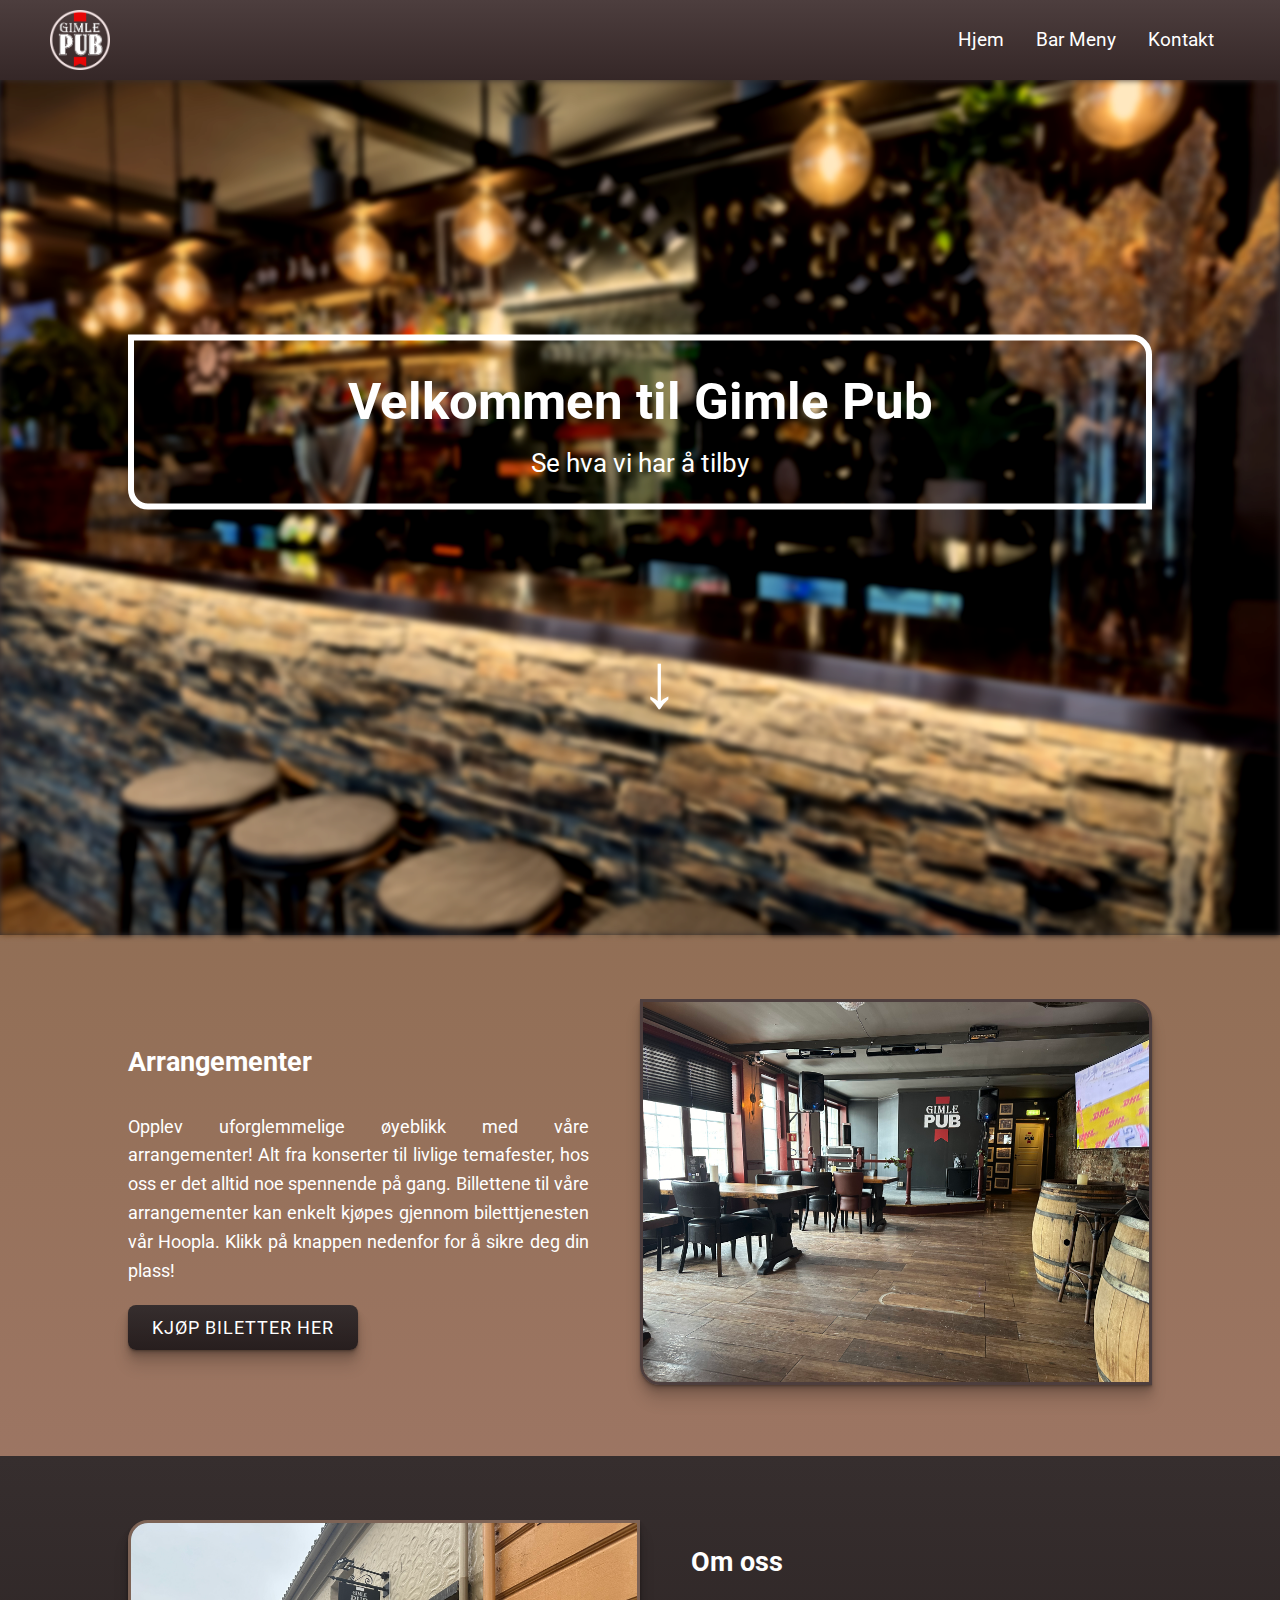
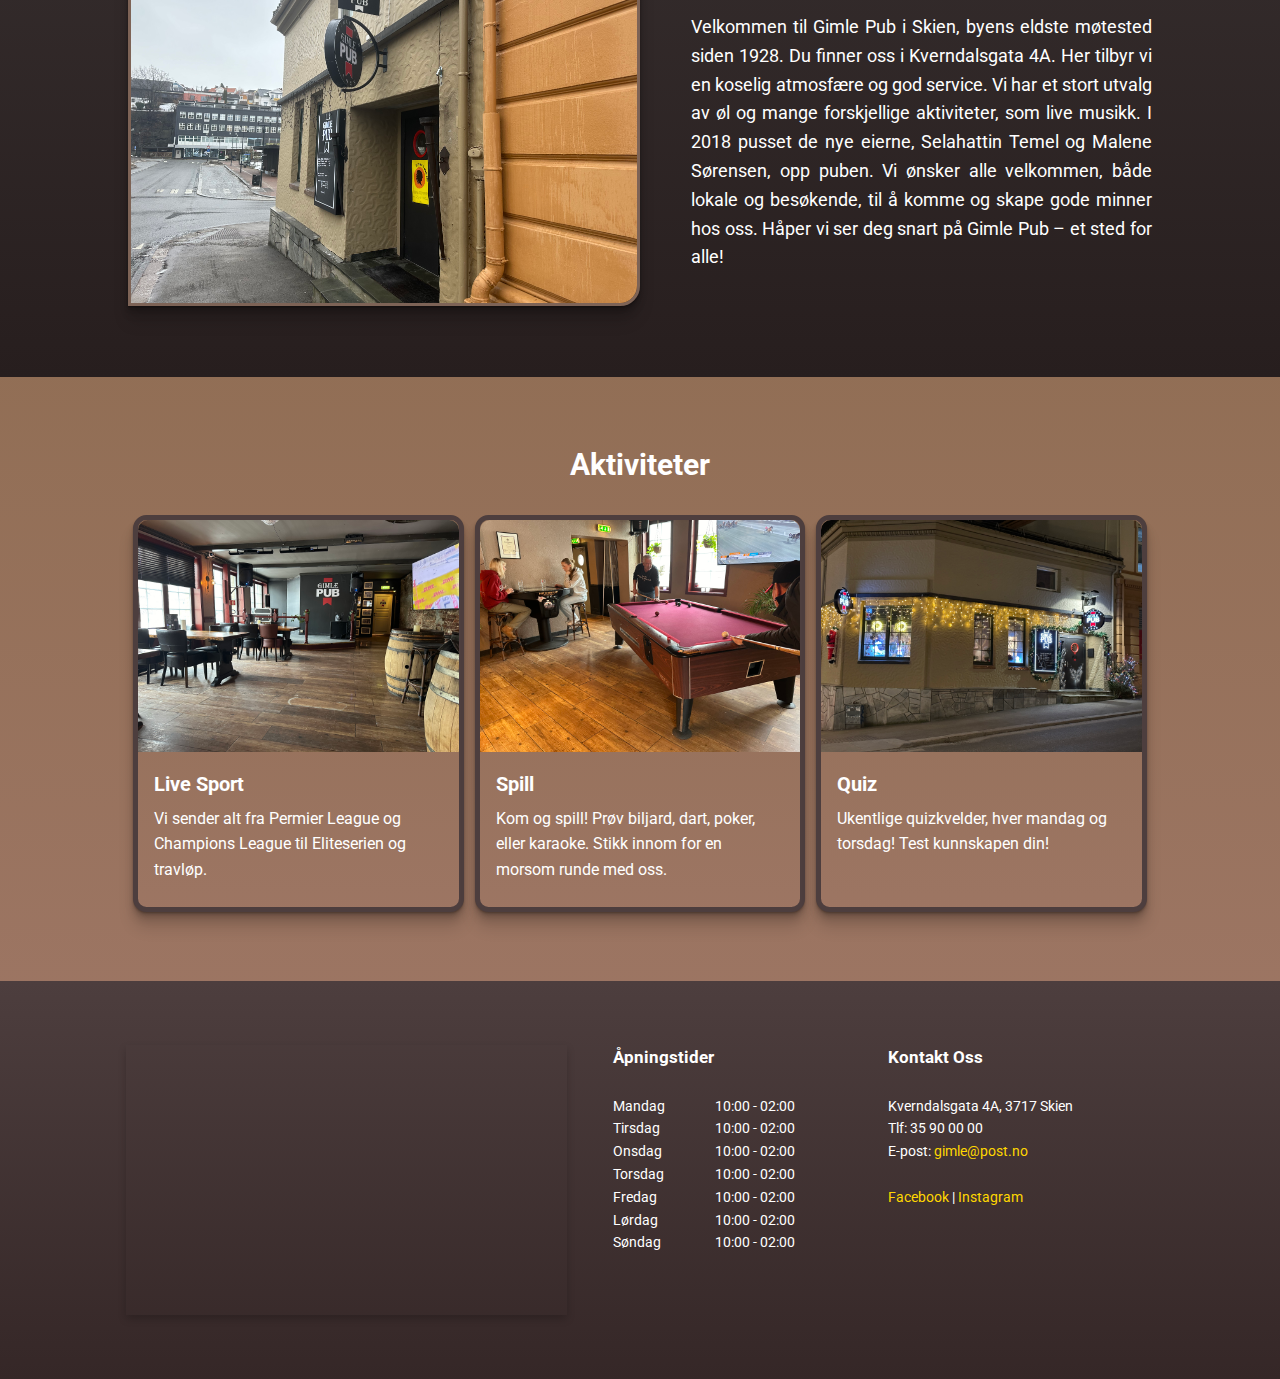
<file: index.html>
<!DOCTYPE html>
<html lang="en">
<head>
    <meta charset="UTF-8">
    <meta name="viewport" content="width=device-width, initial-scale=1.0">
    <title>Gimle Pub</title>
    <link rel="stylesheet" href="styles.css">
    
</head>
<body>
    <nav class="navbar">
        <div class="navbar_container">
            <a href="/gimlepub/index.html" id="navbar_logo"><img src="images/logo.png"></img></a>
            
            <div class="navbar_toggle" id="mobile-menu">
                <span class="bar"></span>
                <span class="bar"></span>
                <span class="bar"></span>
            </div>
            <ul class="navbar_menu">
                <li class="navbar_item">
                    <a href="/gimlepub/index.html" class="navbar_links">Hjem</a>
                </li>
                <li class="navbar_item">
                    <a href="/gimlepub/meny.html" class="navbar_links">Bar Meny</a>
                </li>
                <li class="navbar_item">
                    <a href="/gimlepub/kontakt.html" class="navbar_links">Kontakt</a>
                </li>
            </ul>
        </div>
    </nav>

    <div class="banner">
        <img src="images/Fremside.jpg" alt="Banner Image"> 
        <div class="banner-text">
            <h1>Velkommen til Gimle Pub</h1>
            <div class="p-element">
            <p>Se hva vi har å tilby</p>
            </div>
        </div>

        <div class="arrow">
            <p>↓</p>
        </div>
    </div>

    <div class="arrangementer">
            <div class="arrangementer-text">
                <h2>Arrangementer</h2>
                <br>
                <p>Opplev uforglemmelige øyeblikk med våre arrangementer! Alt fra konserter til livlige temafester, hos oss er det alltid noe spennende på gang. Billettene til våre arrangementer kan enkelt kjøpes gjennom biletttjenesten vår Hoopla. Klikk på knappen nedenfor for å sikre deg din plass!</p>
                <a href="https://gimle-pub-as.hoopla.no/" target="_blank">
                    <button>Kjøp biletter her</button>
                </a>
            </div>
            <div class="arrangementer-image">
                <img src="images/sport2.jpg" alt="Bilde av inngangs dør">
            </div>
    </div>

    <div class="historie">
        <div class="historie-text">
            <h2>Om oss</h2>
            <br>
            <p>Velkommen til Gimle Pub i Skien, byens eldste møtested siden 1928. Du finner oss i Kverndalsgata 4A. Her tilbyr vi en koselig atmosfære og god service. Vi har et stort utvalg av øl og mange forskjellige aktiviteter, som live musikk. I 2018 pusset de nye eierne, Selahattin Temel og Malene Sørensen, opp puben. Vi ønsker alle velkommen, både lokale og besøkende, til å komme og skape gode minner hos oss. Håper vi ser deg snart på Gimle Pub – et sted for alle!</p>
        </div>
        <div class="historie-image">
            <img src="images/IMG_3198.jpg" id="omoss" alt="Bilde av inngangs dør">
        </div>
    </div>
</div>


    <!-- Activities Section -->
    <div class="activity-section">
        <h2 class="section-title">Aktiviteter</h2> 
        <div class="activity">
            <img src="images/sport2.jpg" alt="Live Sport">
            <div class="activity-text">
                <h3>Live Sport</h3>
                <p>Vi sender alt fra Permier League og Champions League til Eliteserien og travløp.</p>
            </div>
        </div>
    
        <div class="activity">
            <img src="images/game.jpg" alt="Spill">
            <div class="activity-text">
                <h3>Spill</h3>
                <p> Kom og spill! Prøv biljard, dart, poker, eller karaoke. Stikk innom for en morsom runde med oss.</p>
            </div>
        </div>
    
        <div class="activity">
            <img src="images/quiz.JPG" alt="QUIZ">
            <div class="activity-text">
                <h3>Quiz</h3>
                <p>Ukentlige quizkvelder, hver mandag og torsdag! Test kunnskapen din!</p>
            </div>
        </div>
    </div>
    


    
  
    <footer>
        <div class="footer-content">
            <iframe class="google-maps" src="https://www.google.com/maps/embed?pb=!1m18!1m12!1m3!1d1021.2027311107449!2d9.606993479984434!3d59.2092371956235!2m3!1f0!2f0!3f0!3m2!1i1024!2i768!4f13.1!3m3!1m2!1s0x4647212d2b024a03%3A0x4ac8bae480e37cfe!2sGimle%20Pub!5e0!3m2!1sno!2sno!4v1710328207227!5m2!1sno!2sno" allowfullscreen="" loading="lazy" referrerpolicy="no-referrer-when-downgrade"></iframe>
            <div class="info-columns">
                <div class="apningstider">
                    <h3>Åpningstider</h3>
                    <br>
                    <p><span class="day">Mandag</span><span class="hours">10:00 - 02:00</span></p>
                    <p><span class="day">Tirsdag</span><span class="hours">10:00 - 02:00</span></p>
                    <p><span class="day">Onsdag</span><span class="hours">10:00 - 02:00</span></p>
                    <p><span class="day">Torsdag</span><span class="hours">10:00 - 02:00</span></p>
                    <p><span class="day">Fredag</span><span class="hours">10:00 - 02:00</span></p>
                    <p><span class="day">Lørdag</span><span class="hours">10:00 - 02:00</span></p>
                    <p><span class="day">Søndag</span><span class="hours">10:00 - 02:00</span></p>
                    <br>
                </div>
                <div class="contact">
                    <h3>Kontakt Oss</h3>
                    <br>
                    <p>Kverndalsgata 4A, 3717 Skien</p>
                    <p>Tlf: 35 90 00 00</p>
                    <p>E-post: <a href="mailto:gimle@post.no">gimle@post.no</a></p>
                    <br>
                    <a href="https://www.facebook.com/Gimlepub" target="_blank">Facebook</a> | <a href="https://www.instagram.com/GimlePubSkien/" target="_blank">Instagram</a>
                </div>
            </div>
        </div>
    </footer>
    
    
    
    
    <script src="app.js"></script>
</body>
</html>
</file>
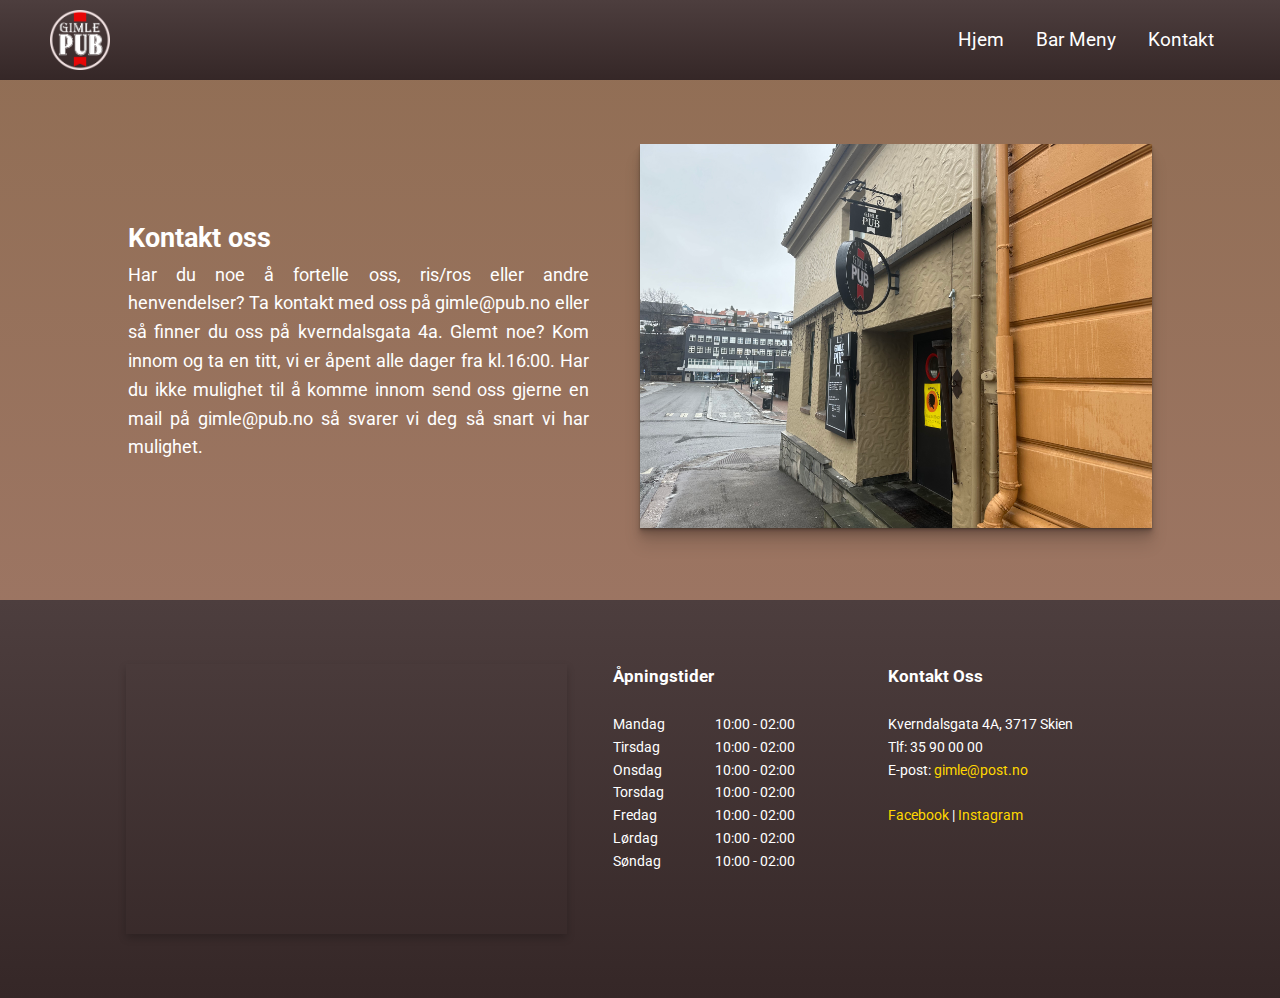
<file: kontakt.html>
<!DOCTYPE html>
<html lang="en">
<head>
    <meta charset="UTF-8">
    <meta name="viewport" content="width=device-width, initial-scale=1.0">
    <title>Gimle Pub</title>
    <link rel="stylesheet" href="styles.css">
    
</head>
<body>
    <nav class="navbar">
        <div class="navbar_container">
            <a href="/gimlepub/index.html" id="navbar_logo"><img src="images/logo.png"></img></a>
            
            <div class="navbar_toggle" id="mobile-menu">
                <span class="bar"></span>
                <span class="bar"></span>
                <span class="bar"></span>
            </div>
            <ul class="navbar_menu">
                <li class="navbar_item">
                    <a href="/gimlepub/index.html" class="navbar_links">Hjem</a>
                </li>
                <li class="navbar_item">
                    <a href="/gimlepub/meny.html" class="navbar_links">Bar Meny</a>
                </li>
                <li class="navbar_item">
                    <a href="/gimlepub/kontakt.html" class="navbar_links">Kontakt</a>
                </li>
            </ul>
        </div>
    </nav>

    <div class="kontakt">
            <div class="kontakt-text">
                <h2>Kontakt oss</h2>
                <p>Har du noe å fortelle oss, ris/ros eller andre henvendelser? Ta kontakt med oss på gimle@pub.no eller så finner du oss på kverndalsgata 4a.  
                Glemt noe? Kom innom og ta en titt, vi er åpent alle dager fra kl.16:00. Har du ikke mulighet til å komme innom send oss gjerne en mail på gimle@pub.no så svarer vi deg så snart vi har mulighet.
                </p>
            </div>
            <div class="kontakt-image">
                <img src="images/IMG_3198.jpg" id="kontakt-image" alt="Bilde av inngangs dør">
            </div>
    </div>
    
    
    <!-- 
    <div class="contact-form-container">
        <form action="path-to-your-form-handler" method="POST">
            <h2>Kontakt Oss</h2>
            <div class="form-group">
                <label for="name">Navn:</label>
                <input type="text" id="name" name="name" required>
            </div>
            <div class="form-group">
                <label for="email">E-post:</label>
                <input type="email" id="email" name="email" required>
            </div>
            <div class="form-group">
                <label for="message">Melding:</label>
                <textarea id="message" name="message" rows="4" required></textarea>
            </div>
            <button type="submit">Send Melding</button>
        </form>
    </div>
    -->

    <footer>
        <div class="footer-content">
            <iframe class="google-maps" src="https://www.google.com/maps/embed?pb=!1m18!1m12!1m3!1d1021.2027311107449!2d9.606993479984434!3d59.2092371956235!2m3!1f0!2f0!3f0!3m2!1i1024!2i768!4f13.1!3m3!1m2!1s0x4647212d2b024a03%3A0x4ac8bae480e37cfe!2sGimle%20Pub!5e0!3m2!1sno!2sno!4v1710328207227!5m2!1sno!2sno" allowfullscreen="" loading="lazy" referrerpolicy="no-referrer-when-downgrade"></iframe>
            <div class="info-columns">
                <div class="apningstider">
                    <h3>Åpningstider</h3>
                    <br>
                    <p><span class="day">Mandag</span><span class="hours">10:00 - 02:00</span></p>
                    <p><span class="day">Tirsdag</span><span class="hours">10:00 - 02:00</span></p>
                    <p><span class="day">Onsdag</span><span class="hours">10:00 - 02:00</span></p>
                    <p><span class="day">Torsdag</span><span class="hours">10:00 - 02:00</span></p>
                    <p><span class="day">Fredag</span><span class="hours">10:00 - 02:00</span></p>
                    <p><span class="day">Lørdag</span><span class="hours">10:00 - 02:00</span></p>
                    <p><span class="day">Søndag</span><span class="hours">10:00 - 02:00</span></p>
                    <br>
                </div>
                <div class="contact">
                    <h3>Kontakt Oss</h3>
                    <br>
                    <p>Kverndalsgata 4A, 3717 Skien</p>
                    <p>Tlf: 35 90 00 00</p>
                    <p>E-post: <a href="mailto:gimle@post.no">gimle@post.no</a></p>
                    <br>
                    <a href="https://www.facebook.com/Gimlepub" target="_blank">Facebook</a> | <a href="https://www.instagram.com/GimlePubSkien/" target="_blank">Instagram</a>
                </div>
            </div>
        </div>
    </footer>
    <script src="app.js"></script>
</body>
</html>
</file>
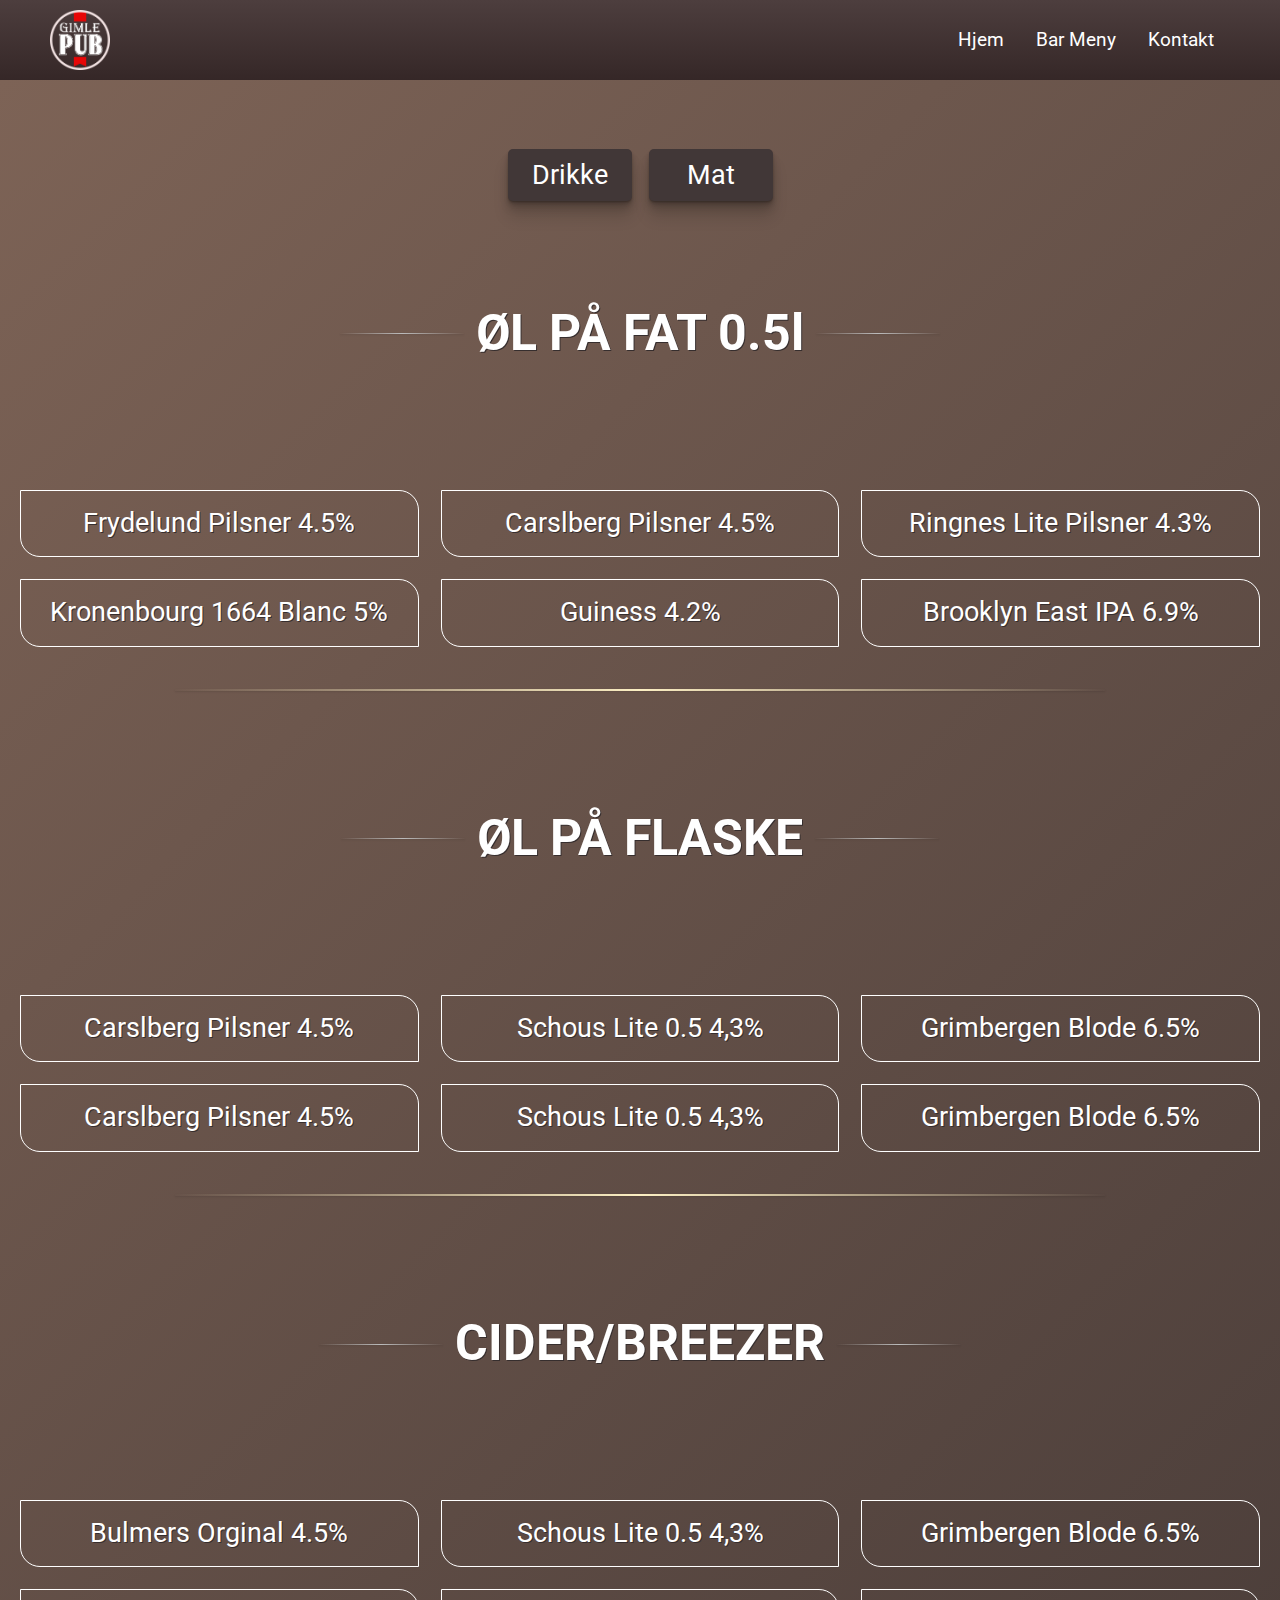
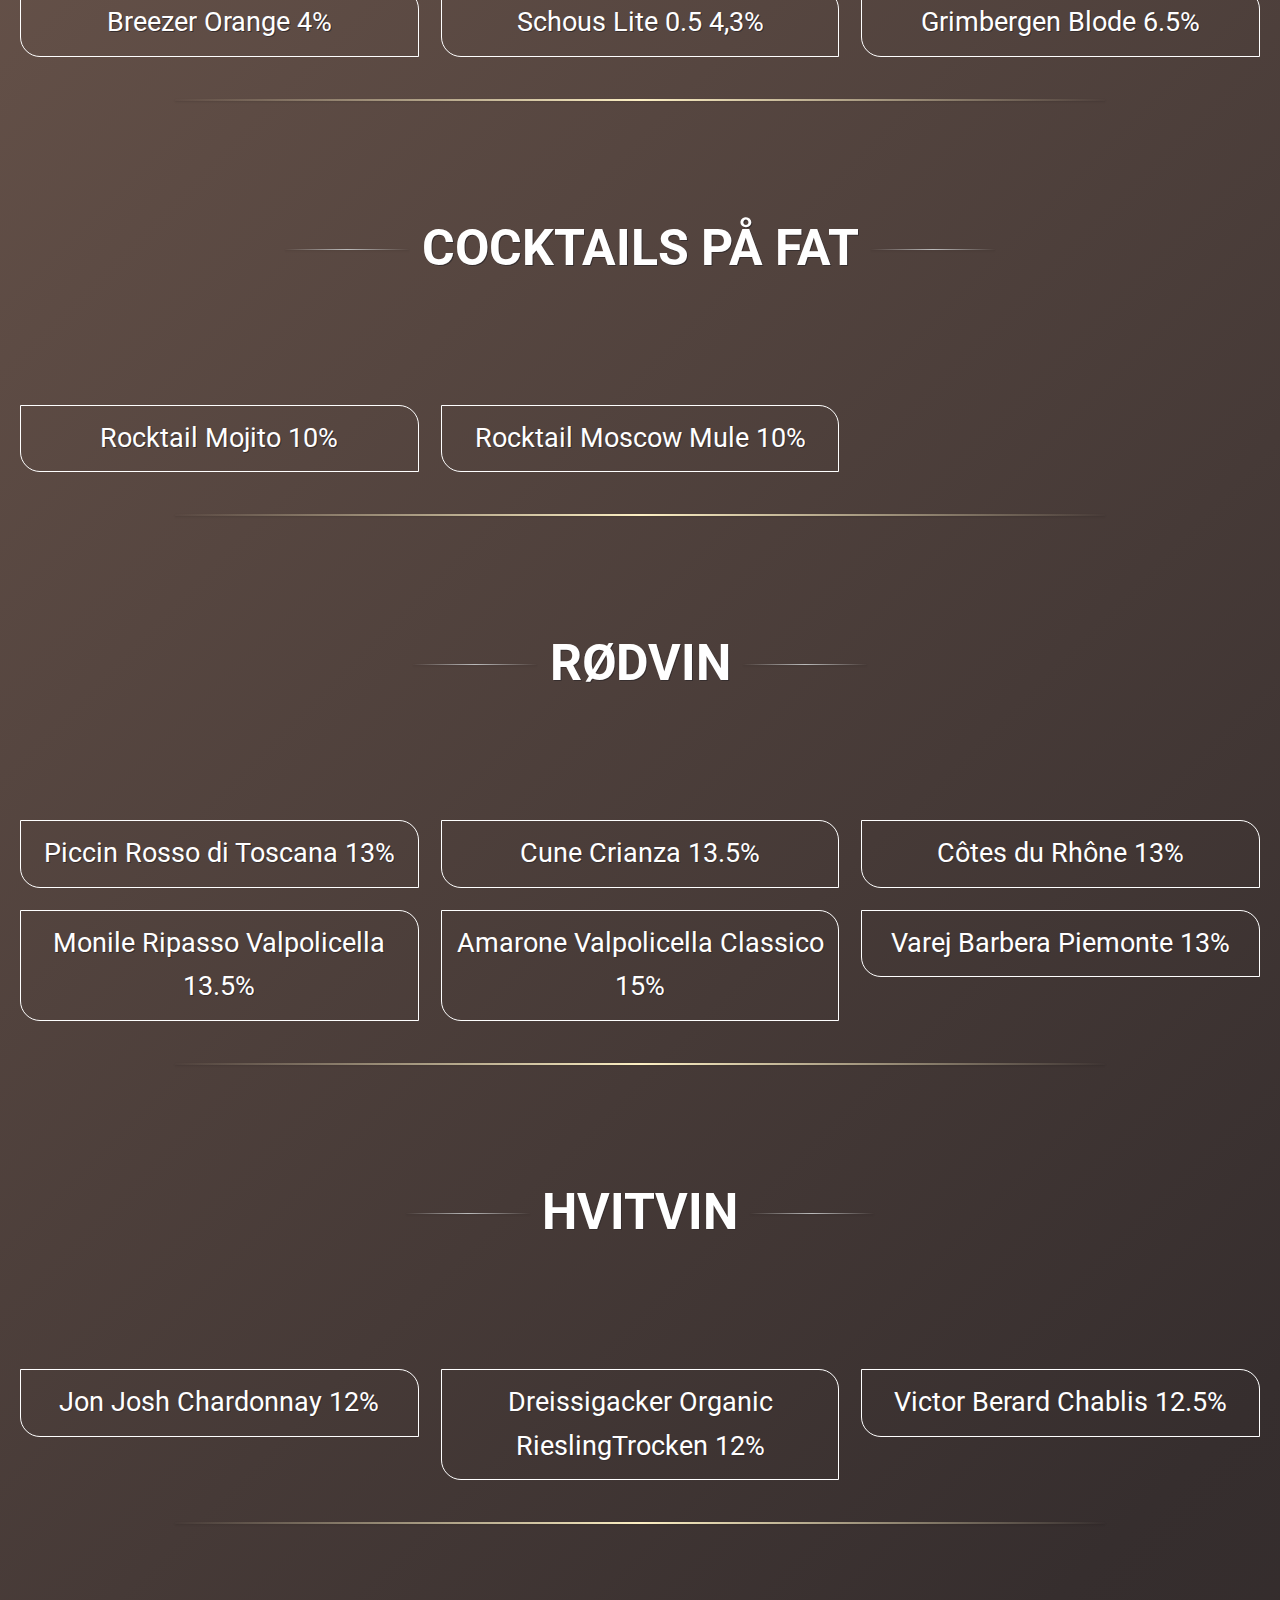
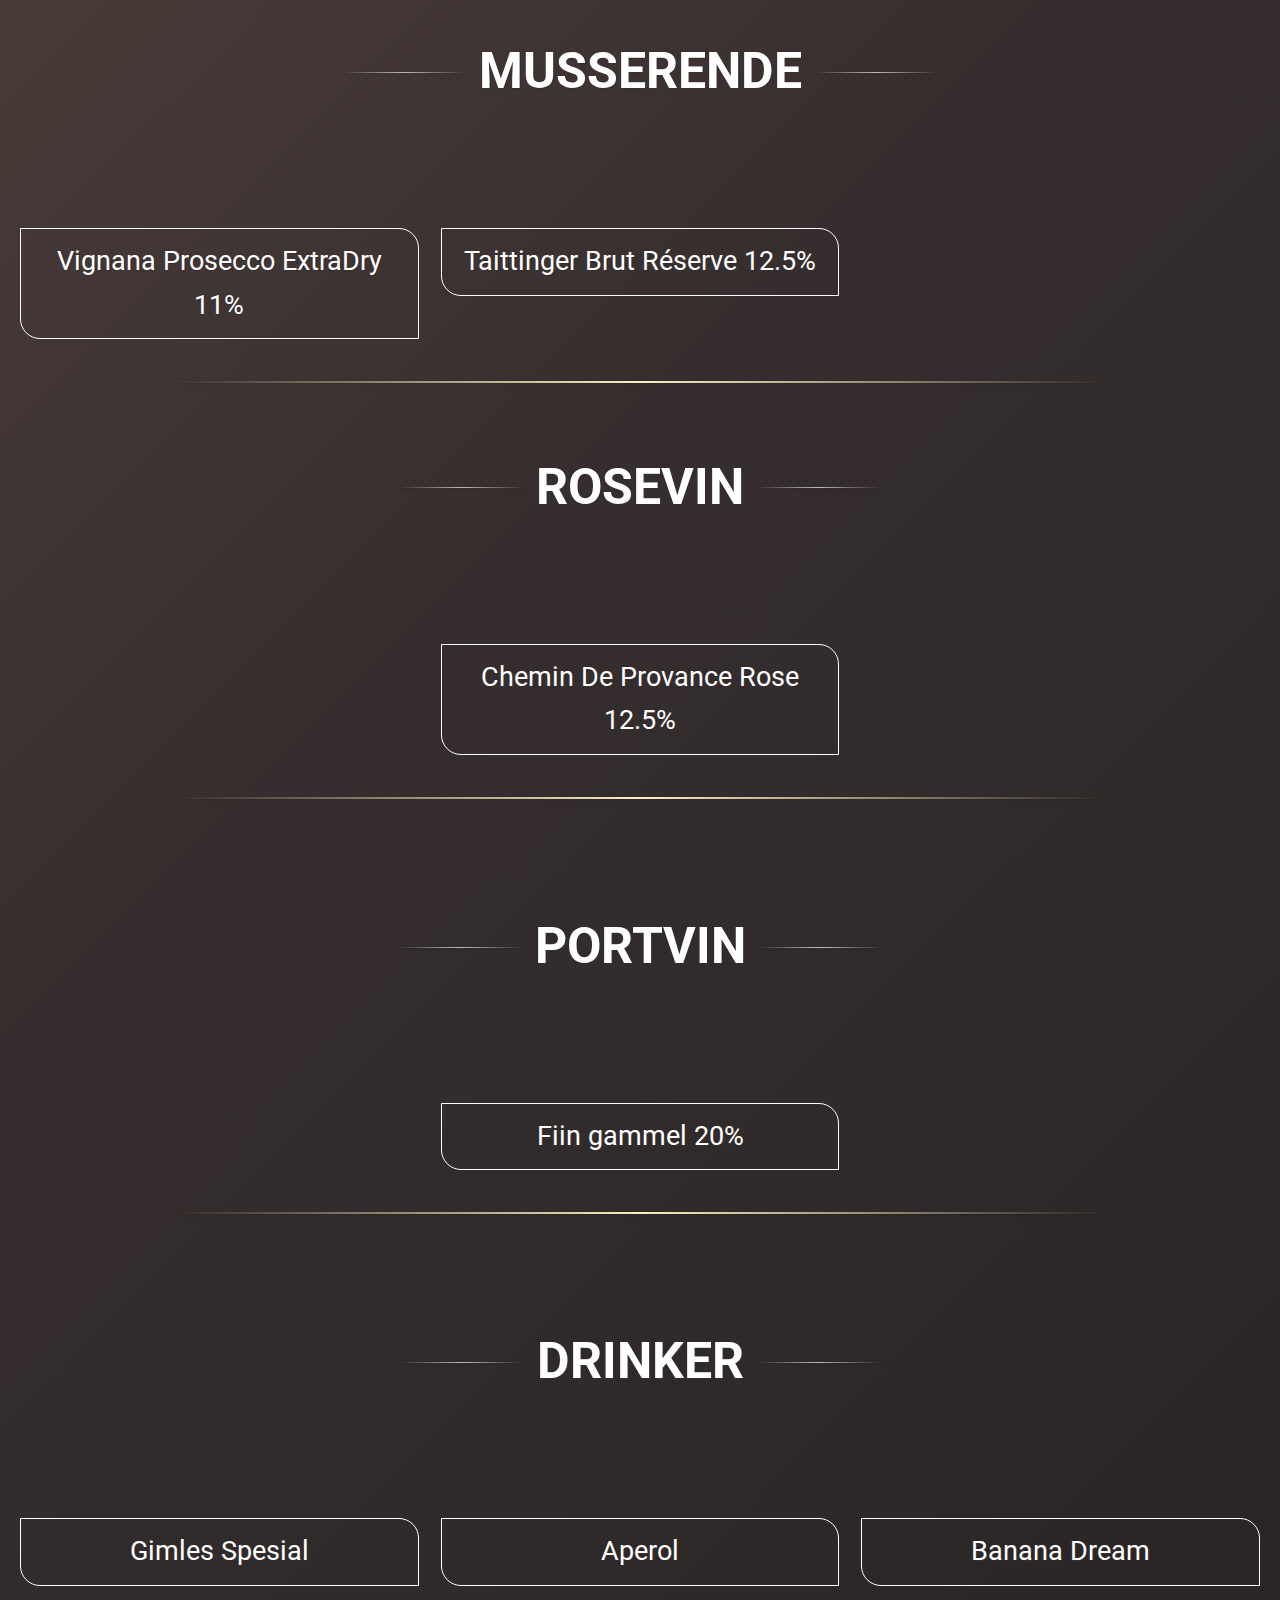
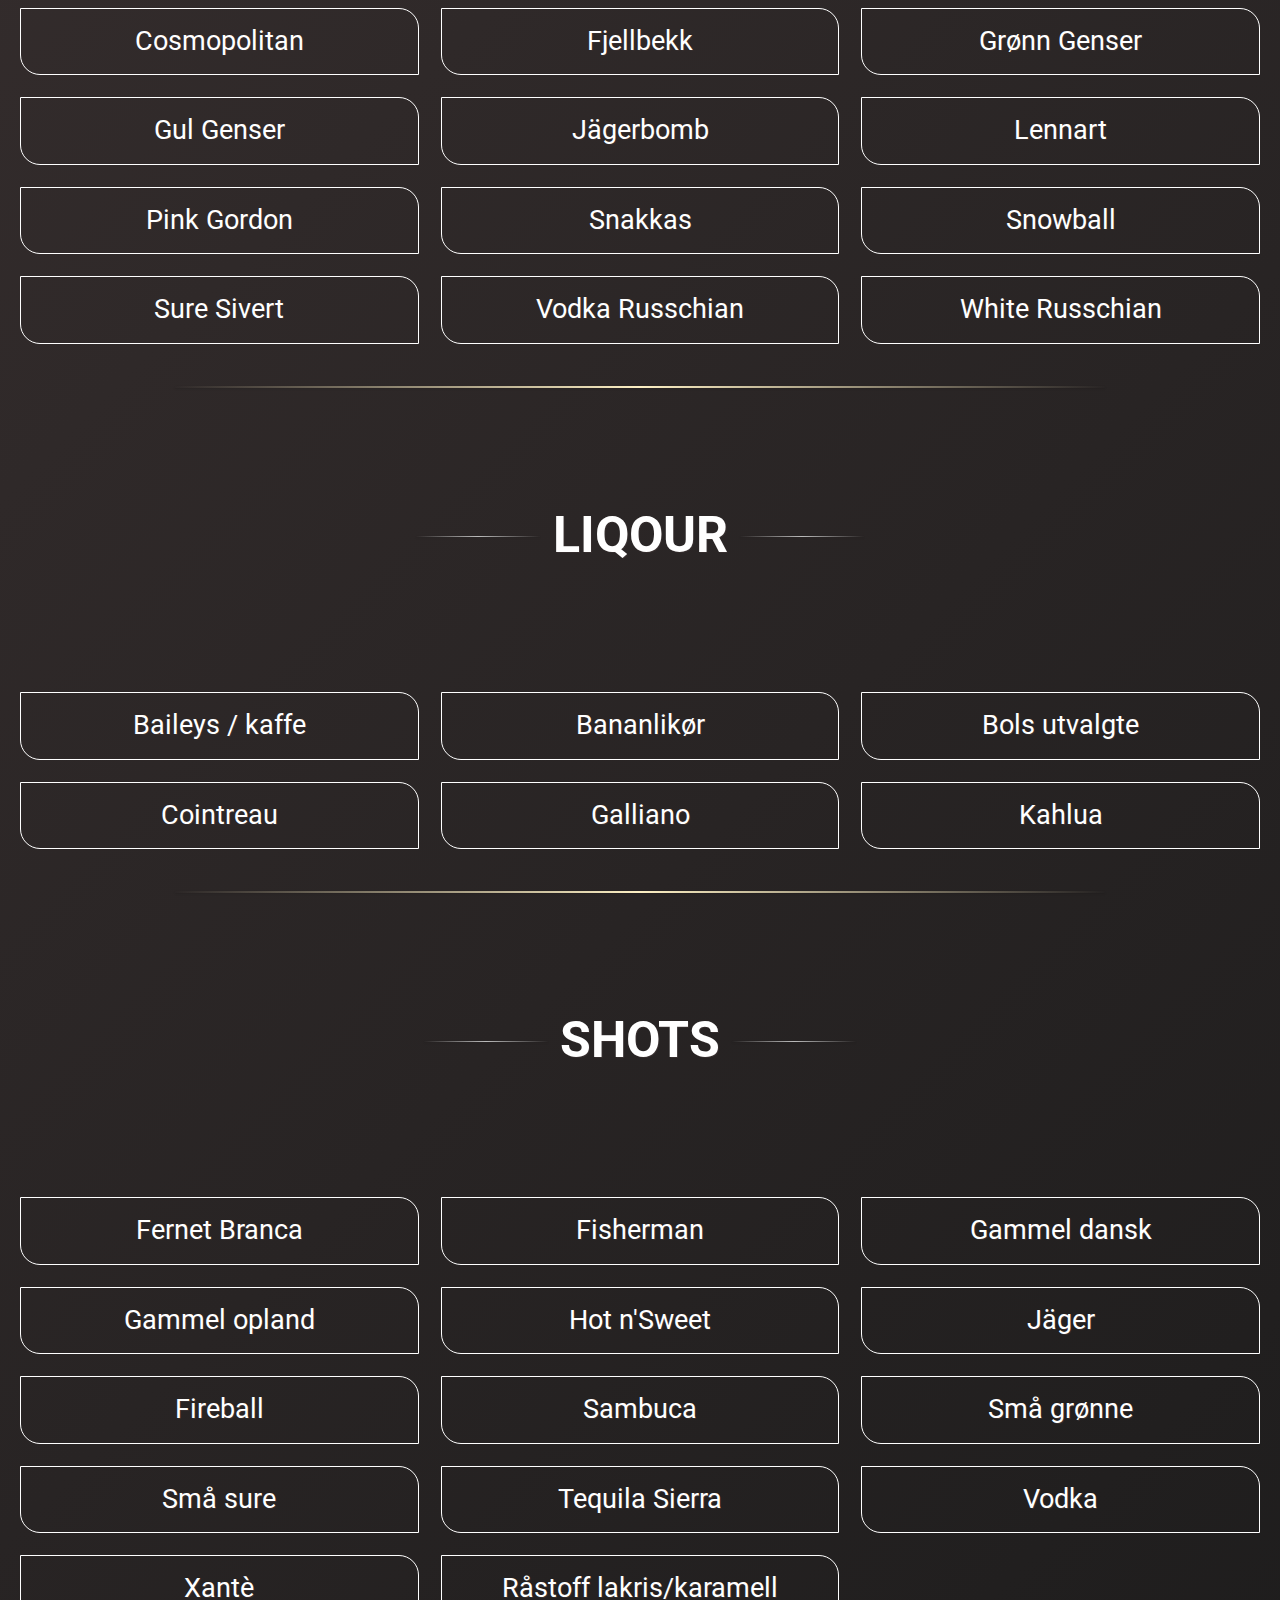
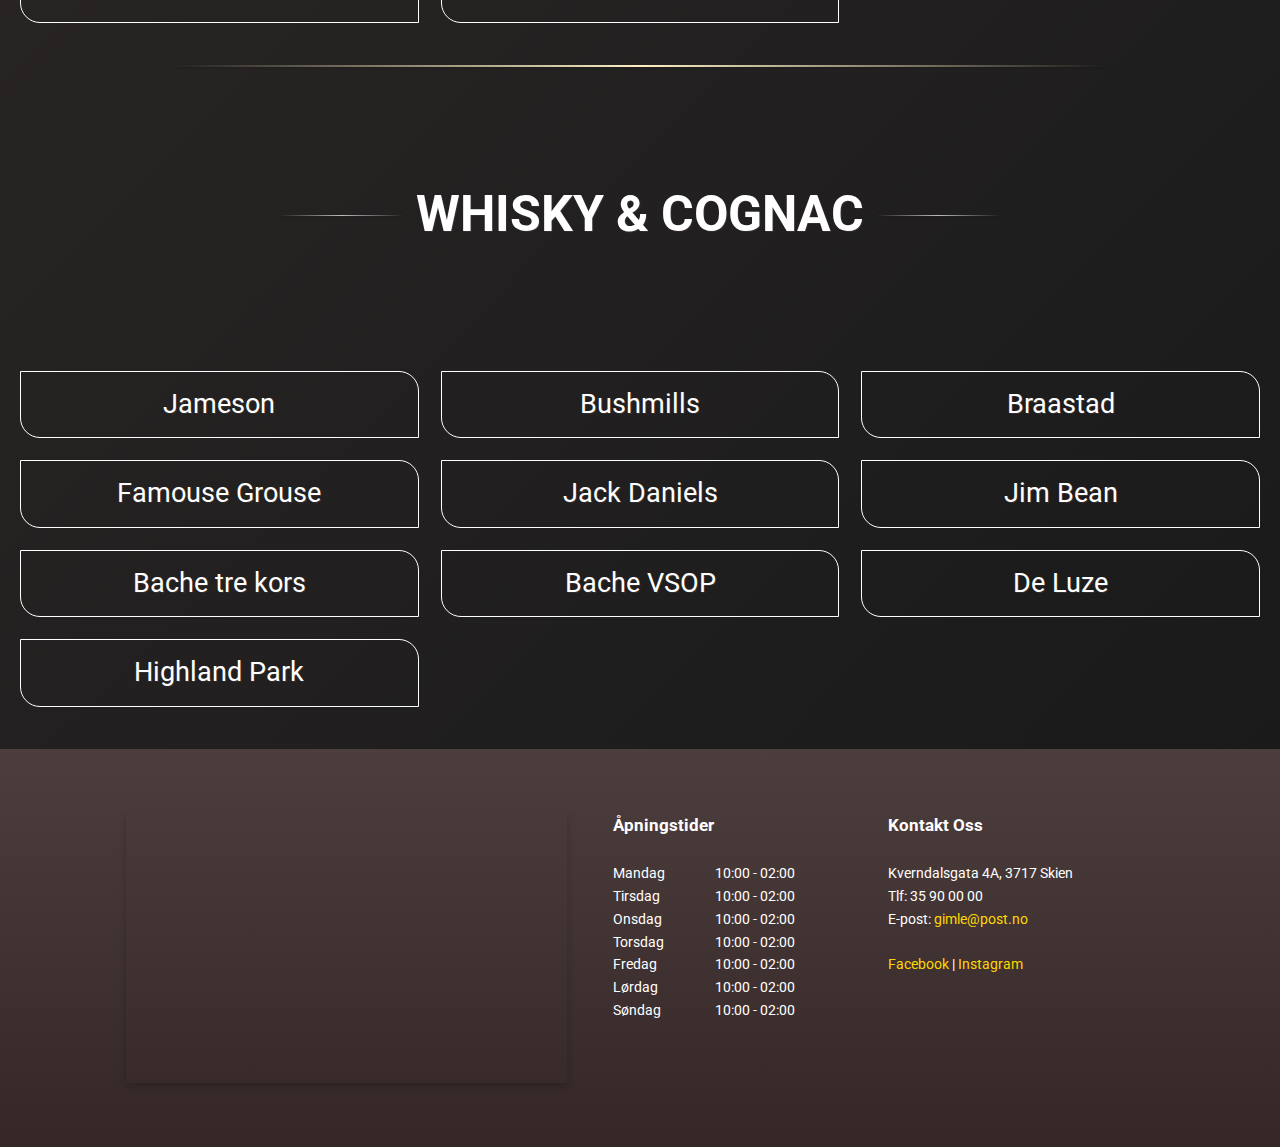
<file: meny.html>
<!DOCTYPE html>
<html lang="en">
<head>
    <meta charset="UTF-8">
    <meta name="viewport" content="width=device-width, initial-scale=1.0">
    <title>Gimle Pub</title>
    <link rel="stylesheet" href="styles.css">
    
</head>
<body class="meny">
    <nav class="navbar">
        <div class="navbar_container">
            <a href="/gimlepub/index.html" id="navbar_logo"><img src="images/logo.png"></img></a>
            
            <div class="navbar_toggle" id="mobile-menu">
                <span class="bar"></span>
                <span class="bar"></span>
                <span class="bar"></span>
            </div>
            <ul class="navbar_menu">
                <li class="navbar_item">
                    <a href="/gimlepub/index.html" class="navbar_links">Hjem</a>
                </li>
                <li class="navbar_item">
                    <a href="/gimlepub/meny.html" class="navbar_links">Bar Meny</a>
                </li>
                <li class="navbar_item">
                    <a href="/gimlepub/kontakt.html" class="navbar_links">Kontakt</a>
                </li>
            </ul>
        </div>
    </nav>
    
    
    <div class="drikkeSeksjon" id="drikkeMeny">
        
        <div class="meny_button">
            <br>
            <button onclick="showSection('drikke')" class="button button1">Drikke</button> 
            <button onclick="showSection('mat')" class="button button2">Mat</button>
            <br>
        </div>
        
        <br>
        <br>
    <h1 class="seksjon-tittel">ØL PÅ FAT 0.5l</h1>
        <br>
        <br>
    <div class="meny-elementer">
      <!-- Menu items -->
        <div class="meny-element">Frydelund Pilsner 4.5%</div>
        <div class="meny-element">Carslberg Pilsner 4.5%</div>
        <div class="meny-element">Ringnes Lite Pilsner 4.3%</div>
        <div class="meny-element">Kronenbourg 1664 Blanc 5%</div>
        <div class="meny-element">Guiness 4.2%</div>
        <div class="meny-element">Brooklyn East IPA 6.9%</div>
    </div>
        <hr>
        <br>
        <br>
        <h1 class="seksjon-tittel">ØL PÅ FLASKE</h1>
        <br>
        <br>
    <div class="meny-elementer">
        <!-- Menu items -->
        <div class="meny-element">Carslberg Pilsner 4.5%</div>
        <div class="meny-element">Schous Lite 0.5 4,3%</div>
        <div class="meny-element">Grimbergen Blode 6.5%</div>
        <div class="meny-element">Carslberg Pilsner 4.5%</div>
        <div class="meny-element">Schous Lite 0.5 4,3%</div>
        <div class="meny-element">Grimbergen Blode 6.5%</div>
    </div>
        <hr>
        <br>
        <br>
        <h1 class="seksjon-tittel">CIDER/BREEZER</h1>
        <br>
        <br>
        <div class="meny-elementer">
            <!-- Menu items -->
            <div class="meny-element">Bulmers Orginal 4.5%</div>
            <div class="meny-element">Schous Lite 0.5 4,3%</div>
            <div class="meny-element">Grimbergen Blode 6.5%</div>
            <div class="meny-element">Breezer Orange 4%</div>
            <div class="meny-element">Schous Lite 0.5 4,3%</div>
            <div class="meny-element">Grimbergen Blode 6.5%</div>
        </div>
        <hr>
        <br>
        <br>
        <h1 class="seksjon-tittel">COCKTAILS PÅ FAT</h1>
        <br>
        <br>
        <div class="meny-elementer">
            <!-- Menu items -->
            <div class="meny-element">Rocktail Mojito 10%</div>
            <div class="meny-element">Rocktail Moscow Mule 10%</div>
            <div class="emptyMeny-element"></div>    
        </div>
        <hr>
        <br>
        <br>
        <h1 class="seksjon-tittel">RØDVIN</h1>
        <br>
        <br>
        <div class="meny-elementer">
            <!-- Menu items -->
            <div class="meny-element">Piccin Rosso di Toscana 13%</div>
            <div class="meny-element">Cune Crianza 13.5%</div>
            <div class="meny-element">Côtes du Rhône 13%</div>
            <div class="meny-element">Monile Ripasso Valpolicella 13.5%</div>
            <div class="meny-element">Amarone Valpolicella Classico 15%</div>
            <div class="meny-element">Varej Barbera Piemonte 13%</div>
        </div>
        <hr>
        <br>
        <br>
        <h1 class="seksjon-tittel">HVITVIN</h1>
        <br>
        <br>
        <div class="meny-elementer">
            <!-- Menu items -->
            <div class="meny-element">Jon Josh Chardonnay 12%</div>
            <div class="meny-element">Dreissigacker Organic RieslingTrocken 12%</div>
            <div class="meny-element">Victor Berard Chablis 12.5%</div>
        </div>
        <hr>
        <br>
        <br>
        <h1 class="seksjon-tittel">MUSSERENDE</h1>
        <br>
        <br>
        <div class="meny-elementer">
            <!-- Menu items -->
            <div class="meny-element">Vignana Prosecco ExtraDry 11%</div>
            <div class="meny-element">Taittinger Brut Réserve 12.5%</div>
            <div class="emptyMeny-element"></div>
        </div>
        <hr>
        <br>
        <h1 class="seksjon-tittel">ROSEVIN</h1>
        <br>
        <br>
        <div class="meny-elementer">
            <!-- Menu items -->
            <div class="emptyMeny-element"></div>
            <div class="meny-element">Chemin De Provance Rose 12.5%</div>
            <div class="emptyMeny-element"></div>
        </div>
        <hr>
        <br>
        <br>
        <h1 class="seksjon-tittel">PORTVIN</h1>
        <br>
        <br>
        <div class="meny-elementer">
            <!-- Menu items -->
            <div class="emptyMeny-element"></div>
            <div class="meny-element">Fiin gammel 20%</div>
            <div class="emptyMeny-element"></div>
        </div>
        <hr>
        <br>
        <br>
        <h1 class="seksjon-tittel">DRINKER</h1>
        <br>
        <br>
        <div class="meny-elementer">
            <!-- Menu items -->
            <div class="meny-element">Gimles Spesial</div>
            <div class="meny-element">Aperol</div>
            <div class="meny-element">Banana Dream</div>
            <div class="meny-element">Cosmopolitan</div>
            <div class="meny-element">Fjellbekk</div>
            <div class="meny-element">Grønn Genser</div>
            <div class="meny-element">Gul Genser</div>
            <div class="meny-element">Jägerbomb</div>
            <div class="meny-element">Lennart</div>
            <div class="meny-element">Pink Gordon</div>
            <div class="meny-element">Snakkas</div>
            <div class="meny-element">Snowball</div>
            <div class="meny-element">Sure Sivert</div>
            <div class="meny-element">Vodka Russchian</div>
            <div class="meny-element">White Russchian</div>
        </div>
        <hr>
        <br>
        <br>
        <h1 class="seksjon-tittel">LIQOUR</h1>
        <br>
        <br>
        <div class="meny-elementer">
            <!-- Menu items -->
            <div class="meny-element">Baileys / kaffe</div>
            <div class="meny-element">Bananlikør</div>
            <div class="meny-element">Bols utvalgte</div>
            <div class="meny-element">Cointreau</div>
            <div class="meny-element">Galliano</div>
            <div class="meny-element">Kahlua</div>
        </div>
        <hr>
        <br>
        <br>
        <h1 class="seksjon-tittel">SHOTS</h1>
        <br>
        <br>
        <div class="meny-elementer">
            <!-- Menu items -->
            <div class="meny-element">Fernet Branca</div>
            <div class="meny-element">Fisherman</div>
            <div class="meny-element">Gammel dansk</div>
            <div class="meny-element">Gammel opland</div>
            <div class="meny-element">Hot n'Sweet</div>
            <div class="meny-element">Jäger</div>
            <div class="meny-element">Fireball</div>
            <div class="meny-element">Sambuca</div>
            <div class="meny-element">Små grønne</div>
            <div class="meny-element">Små sure</div>
            <div class="meny-element">Tequila Sierra</div>
            <div class="meny-element">Vodka</div>
            <div class="meny-element">Xantè</div>
            <div class="meny-element">Råstoff lakris/karamell</div>
            <div class="emptyMeny-element"></div>
        </div>
        <hr>
        <br>
        <br>
        <h1 class="seksjon-tittel">WHISKY & COGNAC</h1>
        <br>
        <br>
        <div class="meny-elementer">
            <!-- Menu items -->
            <div class="meny-element">Jameson</div>
            <div class="meny-element">Bushmills</div>
            <div class="meny-element">Braastad</div>
            <div class="meny-element">Famouse Grouse</div>
            <div class="meny-element">Jack Daniels</div>
            <div class="meny-element">Jim Bean</div>
            <div class="meny-element">Bache tre kors</div>
            <div class="meny-element">Bache VSOP</div>
            <div class="meny-element">De Luze</div>
            <div class="meny-element">Highland Park</div>
            <div class="emptyMeny-element"></div>
            <div class="emptyMeny-element"></div>
        </div>
        
        
        
        
    </div>

    <div class="drikkeSeksjon" id="matMeny">
        <div class="meny_button">
            <br>
            <button onclick="showSection('drikke')" class="button button1">Drikke</button> 
            <button onclick="showSection('mat')" class="button button2">Mat</button>
            <br>
        </div>
        <br>
        <br>
    <h1 class="seksjon-tittel">MAT</h1>
        <br>
        <br>
    <div class="meny-elementer">
      <!-- Menu items -->
        <div class="meny-element">Chips</div>
        <div class="meny-element">Chilli cheese</div>
        <div class="meny-element">Mozerella sticks</div>
        <div class="meny-element">Chips med kyllingklubber</div>
        <div class="emptyMeny-element"></div>
        <div class="emptyMeny-element"></div>
    </div>
    <br>
    <hr>
        <br>
        <br>
        <h1 class="seksjon-tittel">SNACKS</h1>
        <br>
        <br>
        <div class="meny-elementer">
            <!-- Menu items -->
            <div class="meny-element">Potetgull</div>
            <div class="meny-element">Chillinøtter</div>
            <div class="meny-element">Peanøtter</div>
        </div>
        <br>
    </div>
    <button onclick="topFunction()" id="topBtn">Back to top</button>
    <footer>
        <div class="footer-content">
            <iframe class="google-maps" src="https://www.google.com/maps/embed?pb=!1m18!1m12!1m3!1d1021.2027311107449!2d9.606993479984434!3d59.2092371956235!2m3!1f0!2f0!3f0!3m2!1i1024!2i768!4f13.1!3m3!1m2!1s0x4647212d2b024a03%3A0x4ac8bae480e37cfe!2sGimle%20Pub!5e0!3m2!1sno!2sno!4v1710328207227!5m2!1sno!2sno" allowfullscreen="" loading="lazy" referrerpolicy="no-referrer-when-downgrade"></iframe>
            <div class="info-columns">
                <div class="apningstider">
                    <h3>Åpningstider</h3>
                    <br>
                    <p><span class="day">Mandag</span><span class="hours">10:00 - 02:00</span></p>
                    <p><span class="day">Tirsdag</span><span class="hours">10:00 - 02:00</span></p>
                    <p><span class="day">Onsdag</span><span class="hours">10:00 - 02:00</span></p>
                    <p><span class="day">Torsdag</span><span class="hours">10:00 - 02:00</span></p>
                    <p><span class="day">Fredag</span><span class="hours">10:00 - 02:00</span></p>
                    <p><span class="day">Lørdag</span><span class="hours">10:00 - 02:00</span></p>
                    <p><span class="day">Søndag</span><span class="hours">10:00 - 02:00</span></p>
                    <br>
                </div>
                <div class="contact">
                    <h3>Kontakt Oss</h3>
                    <br>
                    <p>Kverndalsgata 4A, 3717 Skien</p>
                    <p>Tlf: 35 90 00 00</p>
                    <p>E-post: <a href="mailto:gimle@post.no">gimle@post.no</a></p>
                    <br>
                    <a href="https://www.facebook.com/Gimlepub" target="_blank">Facebook</a> | <a href="https://www.instagram.com/GimlePubSkien/" target="_blank">Instagram</a>
                </div>
            </div>
        </div>
    </footer>
    <script src="app.js"></script>
    <script src="script.js"></script>
</body>
</html>
</file>
<file: styles.css>
@import url("https://fonts.googleapis.com/css2?family=Jacques+Francois&display=swap");
@import url("https://fonts.googleapis.com/css2?family=Roboto:ital,wght@0,100;0,300;0,400;0,500;0,700;0,900;1,100;1,300;1,400;1,500;1,700;1,900&display=swap");
@import url("https://fonts.googleapis.com/css2?family=Ramaraja&display=swap");

html {
  scroll-behavior: smooth;
}

body.meny {
  text-align: center;
  font-size: 1.7rem;
  color: whitesmoke;
}

body {
  background-color: #362e2e;
  line-height: 1.6;
}

* {
  box-sizing: border-box;
  margin: 0;
  padding: 0;
  font-family: "Roboto", sans-serif;
  height: fit-content;
}

/*Navbar*/

.navbar {
  background: linear-gradient(to bottom, #4d3e3e, #352727);
  height: 80px;
  display: flex;
  justify-content: center;
  align-items: center;
  font-size: 1.2rem;
  position: sticky;
  top: 0%;
  z-index: 999;
}

.navbar_container {
  display: flex;
  justify-content: space-between;
  height: 80px;
  z-index: 1;
  width: 100%;
  max-width: 1300px;
  margin: 0 auto;
  padding: 0 50px;
}

.navbar_container img {
  height: 60px; /* Sett en fast høyde for bildet */
  width: auto; /* La bredden tilpasse seg automatisk */
  position: relative;
  top: 10px;
}

.navbar_menu {
  display: flex;
  align-items: center;
  list-style: none;
  text-align: center;
}

.navbar_item {
  height: 80px;
}

.navbar_links {
  color: white;
  display: flex;
  align-items: center;
  justify-content: center;
  text-decoration: none;
  padding: 0 1rem;
  height: 100%;
}

.navbar_links:hover {
  color: red;
  transition: all 0.3s ease;
}

/* Responsiveness */

@media screen and (max-width: 960px) {
  .navbar_container {
    display: flex;
    justify-content: space-between;
    height: 80px;
    z-index: 1;
    width: 100%;
    max-width: 1300px;
    padding: 0;
    display: flex;
  }
  .navbar_menu {
    display: grid;
    grid-template-columns: auto;
    margin: 0;
    width: 100%;
    position: absolute;
    top: -1000px;
    opacity: 0;
    transition: all 0.5s ease;
    height: 50vh;
    z-index: -1;
  }
  .navbar_menu.active {
    background: linear-gradient(to bottom, #4d3e3e, #352727);
    top: 100%;
    opacity: 1;
    transition: all 0.5s ease;
    z-index: 99;
    height: 50vh;
    font-size: 1.6rem;
  }
  #navbar_logo {
    padding-left: 25px;
  }
  .navbar_toggle .bar {
    width: 25px;
    height: 3px;
    margin: 5px auto;
    transition: all 0.3s ease-in-out;
    background: white;
  }
  .navbar_item {
    width: 100%;
  }
  .navbar_links {
    text-align: center;
    padding: 2rem;
    width: 100%;
    display: table;
  }
  #mobile-menu {
    position: absolute;
    top: 20%;
    right: 5%;
    transform: translate(5%, 20%);
  }
  .navbar_toggle .bar {
    display: block;
    cursor: pointer;
  }
  #mobile-menu.is-active .bar:nth-child(2) {
    opacity: 0;
  }
  #mobile-menu.is-active .bar:nth-child(1) {
    transform: translateY(8px) rotate(45deg);
  }
  #mobile-menu.is-active .bar:nth-child(3) {
    transform: translateY(-8px) rotate(-45deg);
  }
}

/*Banner*/

.banner {
  position: relative;
  top: 0;
  left: 0;
  height: 95vh;
  width: 100%;
  box-sizing: border-box;
}

.banner img {
  width: 100%;
  height: 100%;
  object-fit: cover;
  object-position: center;
  filter: blur(3px) contrast(125%);
}

.banner-text {
  position: absolute;
  top: 40%; /* Adjusted based on your preference */
  left: 50%;
  transform: translate(-50%, -50%);
  color: white;
  text-align: center;
  width: 80%;
  font-size: 2vw; /* Responsive font size */
  font-family: "Ramaraja";
  border-style: solid;
  border-color: white;
  border-radius: 0 20px 0 20px;
  border-width: 6px;
  padding: 20px;
  /* Set a bottom margin to create space for the arrow */
  margin-bottom: 5vh; /* Adjust as needed */
}


.arrow {
  position: absolute;
  left: 50%;
  right: 50%;
  transform: translateX(-50%);
  /* Position right below the banner-text */
  top: calc(60% + 3vh); /* Adjusted to be directly under the text */
  font-size: 6vw; /* Responsive font size */
  color: white;
  -moz-animation: bounce 2s infinite;
  -webkit-animation: bounce 2s infinite;
  animation: bounce 2s infinite;
}

/* arrow animations */
@keyframes bounce {
  0%, 20%, 50%, 80%, 100% {
    transform: translateY(0);
  }
  40% {
    transform: translateY(-30px);
  }
  60% {
    transform: translateY(-15px);
  }
}

@media (max-width: 435px) {
  .banner-text {
    font-size: 5vw; /* Larger font size for smaller screens */
  }

  .arrow {
    font-size: 10vw; /* Larger to be more noticeable on smaller screens */
    top: calc(55% + 4vh); /* Slightly more space below the text on smaller screens */
    left: 50%;
    right: 50%;
  }
}





/*Arrangementer*/

.arrangementer {
  display: flex;
  flex-wrap: wrap;
  padding: 5% 10%; /* 10% padding on the left and right */
  align-items: center; /* Center items vertically */
  justify-content: space-between; /* Distribute extra space */
  
  background: linear-gradient(
  to bottom,
  rgba(139, 69, 19, 0.5) 0%, /* Justerer gjennomsiktigheten til den første fargen */
  rgba(160, 82, 45, 0.5) 100% /* Justerer gjennomsiktigheten til den andre fargen */
),
#989898; /* Beholder den siste fargen uendret */
background: -webkit-linear-gradient(
  to bottom,
  rgba(139, 69, 19, 0.5) 0%,
  rgba(160, 82, 45, 0.5) 100%
),
#989898;
background: -moz-linear-gradient(
  to bottom,
  rgba(139, 69, 19, 0.5) 0%,
  rgba(160, 82, 45, 0.5) 100%
)#989898;
}

.arrangementer-text,
.arrangementer-image {
  flex: 1 1 50%; /* Each takes up 50% of the flex container */
  box-sizing: border-box; /* Include padding and border in the width */
}

.arrangementer-text {
  color: white;
  font-size: 18px;
  text-align: justify; /* Centering text content */
  padding-right: 5%;
}

.arrangementer-image img {
  width: 100%; /* Image takes full width of its container */
  height: auto; /* Maintain aspect ratio */
  border-style: solid;
  border-color: #4d3e3e;
  border-radius: 0 20px 0 20px; /* Rounded corners on top */
  box-shadow: 0 1px 1px rgba(0,0,0,0.12), /* Shadow layring */
  0 2px 2px rgba(0,0,0,0.12), 
  0 4px 4px rgba(0,0,0,0.12), 
  0 8px 8px rgba(0,0,0,0.12),
  0 16px 16px rgba(0,0,0,0.12); 
}

.arrangementer-text button {
  background: -webkit-linear-gradient(
  to bottom,
  #5c5353 0%,
  #271e1e 100%
); 
background: -moz-linear-gradient(
  to bottom,
  #362e2e 0%,
  #271e1e 100%
); 
background: linear-gradient(
  to bottom,
  #362e2e 0%,
  #271e1e 100%
); 
  color: white; /* White text to maintain contrast */
  border: none; /* No border for a sleek appearance */
  padding: 12px 24px; /* Comfortable padding for better accessibility */
  font-size: 18px; /* Readable font size */
  border-radius: 8px; /* Soft rounded corners */
  cursor: pointer; /* Indicates that the element is clickable */
  transition: background-color 0.3s, transform 0.2s; /* Smooth transition for hover effects */
  text-transform: uppercase; /* Uppercase text for better legibility */
  letter-spacing: 1px; /* Increases letter spacing for clarity */
  outline: none; /* Removes outline to keep a clean look */
  box-shadow: 0 1px 1px rgba(0,0,0,0.12), /* Shadow layring */
  0 2px 2px rgba(0,0,0,0.12), 
  0 4px 4px rgba(0,0,0,0.12), 
  0 8px 8px rgba(0,0,0,0.12),
  0 16px 16px rgba(0,0,0,0.12);
  margin-top: 20px; /* Ensures spacing above the button */
}

.arrangementer-text button:hover {
  background-color: #4D3E3E; /* A darker shade of the earthy tone for hover effect */
  transform: translateY(
    -2px
  ); /* Slight upward movement on hover for dynamic interaction */
  box-shadow: 0 6px 12px rgba(0, 0, 0, 0.25); /* Stronger shadow on hover for more depth */
  
}

.arrangementer-text button:focus {
  box-shadow: 0 0 0 2px #fff, 0 0 0 4px #7a6959; /* Focus ring ensures accessibility with a stylistic touch */
}

/* Media Query for smaller screens */
@media (max-width: 768px) {
  .arrangementer {
    flex-direction: column;
  }
  .arrangementer-text,
  .arrangementer-image {
    flex: 1 1 100%; /* Each takes full width on small screens */
    text-align: left;
    padding-right: 0%;
  }
  .arrangementer-image {
    padding-top: 5%;
  }
}

/*Historie*/

.historie {
  display: flex;
  flex-wrap: wrap; /* Allows items to wrap onto the next line as needed */
  justify-content: space-between; /* Distributes space evenly between the items */
  align-items: center; /* Aligns items vertically in the center */
  background: -webkit-linear-gradient(
  to bottom,
  #362e2e 0%,
  #271e1e 100%
); 
background: -moz-linear-gradient(
  to bottom,
  #362e2e 0%,
  #271e1e 100%
); 
background: linear-gradient(
  to bottom,
  #362e2e 0%,
  #271e1e 100%
); 
  padding: 5% 10%; /* 10% padding on the left and right */
  overflow: hidden;
}

.historie-text,
.historie-image {
  flex: 1 1 50%; /* Each takes up 50% of the flex container */
  box-sizing: border-box; /* Include padding and border in the width */
  
}

.historie-text {
  color: white;
  font-size: 18px;
  text-align: justify; /* Justifying text content */
  padding-left: 5%;
  padding-bottom: 20px; /* Legg til ønsket avstand under teksten */
  
}

.historie-image {
  order: -1; /* Place the image before the text in flow */
  
  
}

.historie-image img {
  width: 100%; /* Image takes full width of its container */
  height: auto; /* Maintain aspect ratio */
  border-style: solid;
  border-color: #7d6356;
  border-radius: 20px 0 20px 0; /* Rounded corners on top */
  box-shadow: 0 1px 1px rgba(0,0,0,0.12), /* Shadow layring */
  0 2px 2px rgba(0,0,0,0.12), 
  0 4px 4px rgba(0,0,0,0.12), 
  0 8px 8px rgba(0,0,0,0.12),
  0 16px 16px rgba(0,0,0,0.12);
}


/* Media Query for smaller screens */
@media (max-width: 768px) {
  .historie {
    flex-direction: column; /* Stacks flex items vertically on small screens */
  }
  .historie-text,
  .historie-image {
    flex: 1 1 100%; /* Each takes full width on small screens */
    padding-left: 0%;
  }
  .historie-image {
    order: 0; /* Resets order for mobile view */
  }

  .historie-text p {
    text-align: left;
  }
}

/*Activity*/

.section-title {
  width: 100%; /* Ensures the title spans the full width */
  text-align: center; /* Centers the title text */
  color: white; /* Matches the text color of the activities */
  font-size: 30px; /* Sets an appropriate font size for the title */
  padding-bottom: 2%;
}

.activity-section {
  display: flex;
  justify-content: space-evenly;
  flex-wrap: wrap;
  padding: 5% 10%; /* 10% padding on the left and right */
  background: linear-gradient(
    to bottom,
    rgba(139, 69, 19, 0.5) 0%, /* Justerer gjennomsiktigheten til den første fargen */
    rgba(160, 82, 45, 0.5) 100% /* Justerer gjennomsiktigheten til den andre fargen */
  ),
  #989898; /* Beholder den siste fargen uendret */
  background: -webkit-linear-gradient(
    to bottom,
    rgba(139, 69, 19, 0.5) 0%,
    rgba(160, 82, 45, 0.5) 100%
  ),
  #989898;
  background: -moz-linear-gradient(
    to bottom,
    rgba(139, 69, 19, 0.5) 0%,
    rgba(160, 82, 45, 0.5) 100%
  ),
  #989898;
}


.activity {
  display: flex;
  flex-direction: column; /* Stack items vertically */
  flex-basis: calc(33.3% - 1%); /* Adjusted basis to account for margins */
  box-sizing: border-box;
  background: linear-gradient(
  to bottom,
  rgba(139, 69, 19, 0.5) 0%, /* Justerer gjennomsiktigheten til den første fargen */
  rgba(160, 82, 45, 0.5) 100% /* Justerer gjennomsiktigheten til den andre fargen */
),
#989898; /* Beholder den siste fargen uendret */

  margin: 0.5%; /* Margin around each card */
  height: auto; /* Dynamic height based on content */
  max-width: 400px;
  border-radius: 13.5px; /* Slightly rounded corners */
  border-style: solid;
  border-color: #4d3e3e;
  border-width: 5px;
  box-shadow: 0 1px 1px rgba(0,0,0,0.12), /* Shadow layring */
  0 2px 2px rgba(0,0,0,0.12), 
  0 4px 4px rgba(0,0,0,0.12), 
  0 8px 8px rgba(0,0,0,0.12),
  0 16px 16px rgba(0,0,0,0.12);

}

.activity:hover {
  transform: translateY(
    -4px
  ); /* Slight upward movement on hover for dynamic interaction */
  border-color: #fcefc3;
  
}

.activity img {
  width: 100%; /* Image takes full width of its container */
  max-height: 60%; /* Image fills 40% of the card height */
  border-radius: 10px 10px 0 0; /* Rounded corners on top */
  filter: blur(0.5px);
  
}

.activity-text {
  flex-grow: 1; /* Text takes the remaining space */
  color: white;
  padding: 5%; /* Spacing after the image */
  height: max-content;
}

.activity h3 {
  margin: 0; /* Removes margin for cleaner alignment */
  padding-bottom: 2%; /* Padding below the header */
  font-size: 20px; /* Slightly larger font for headings */
}

.activity p {
  margin: 0; /* Removes margin for cleaner alignment */
  font-size: 16px; /* Standard text font size */
}

@media (max-width: 768px) {
  .activity {
    flex-basis: 100%; /* Each card takes full width */
    max-width: 300px; /* Set a maximum width to control card size */
    margin: 10px auto; /* Center cards horizontally and add spacing */
  }
}





/* Footer */

footer {
  color: white;
  padding: 5% 7%; /* 10% padding on the left and right */
  text-align: left;
  background: linear-gradient(to bottom, #4d3e3e, #352727);
  width: 100%;
  font-size: 15px;
}

.footer-content {
  display: flex;
  flex-wrap: wrap;
  align-items: start;
  justify-content: space-evenly;
}

.google-maps {
  width: 40%; /* Half the screen width */
  height: 270px; /* Fixed height */
  border: none;
  flex-shrink: 0;
  box-shadow: 0 4px 8px rgba(0, 0, 0, 0.2);
}

.info-columns {
  font-size: 95%;
  display: flex;
  flex-direction: row; /* Display items in a row */
  width: 50%; /* Half the screen width */
}

.apningstider, .contact {
  flex: 1; /* Each takes half of the space available in info-columns */
  padding: 0 10px;
}

.apningstider p {
  display: flex;
  justify-content: space-between; /* Ensures spacing and alignment */
}

.day {
  margin-right: px; /* Adds space between the day and the hours */
  flex-basis: 40%; /* Adjusts the width of the 'day' column */
}

.hours {
  flex-basis: 60%; /* Adjusts the width of the 'hours' column */
}

.social-media {
  width: 100%; /* Full width under the other info */
  margin-top: 20px;
  text-align: center;
}

.footer-content a {
  color: #ffd700;
  text-decoration: none;
}

.footer-content a:hover {
  text-decoration: underline;
}

/* Responsive adjustments */
@media (max-width: 768px) {
  .footer-content {
    flex-direction: column; /* Keep horizontal layout */
    align-items: center;
  }

  .google-maps {
    width: 95%; /* Half the screen on smaller devices */
  }

  .info-columns {
    padding-top: 3%;
    width: 95%; /* Other half of the screen */
    flex-direction: row; /* Ensure vertical stacking */
  }

  .apningstider, .kontakt {
    width: 100%; /* Use full available space */
  }
}

@media (max-width: 390px) {
  .footer-content {
    flex-direction: column; /* Keep horizontal layout */
    align-items: center;
  }

  .google-maps {
    width: 95%; /* Half the screen on smaller devices */
  }

  .info-columns {
    padding-top: 3%;
    width: 95%; /* Other half of the screen */
    flex-direction: column; /* Ensure vertical stacking */
  }

  .apningstider, .kontakt {
    width: 100%; /* Use full available space */
  }
}



/* Kontakt Side */

.kontakt {
  display: flex;
  flex-wrap: wrap;
  padding: 5% 10%; /* 10% padding on the left and right */
  align-items: center; /* Center items vertically */
  justify-content: space-between; /* Distribute extra space */

  background: linear-gradient(
  to bottom,
  rgba(139, 69, 19, 0.5) 0%, /* Justerer gjennomsiktigheten til den første fargen */
  rgba(160, 82, 45, 0.5) 100% /* Justerer gjennomsiktigheten til den andre fargen */
),
#989898; /* Beholder den siste fargen uendret */
background: -webkit-linear-gradient(
  to bottom,
  rgba(139, 69, 19, 0.5) 0%,
  rgba(160, 82, 45, 0.5) 100%
),
#989898;
background: -moz-linear-gradient(
  to bottom,
  rgba(139, 69, 19, 0.5) 0%,
  rgba(160, 82, 45, 0.5) 100%
)#989898;  
}


.kontakt-text,
.kontakt-image {
  flex: 1 1 50%; /* Each takes up 50% of the flex container */
  box-sizing: border-box; /* Include padding and border in the width */
}

#kontakt-image {
  width: 100%; /* Halvparten av bredden */
  height: 100%;
  box-shadow: 0 1px 1px rgba(0,0,0,0.12), /* Shadow layring */
  0 2px 2px rgba(0,0,0,0.12), 
  0 4px 4px rgba(0,0,0,0.12), 
  0 8px 8px rgba(0,0,0,0.12),
  0 16px 16px rgba(0,0,0,0.12);
}

.kontakt-text {
  color: white;
  font-size: 18px;
  text-align: justify; /* Centering text content */
  padding-right: 5%;
}

/* Media Query for smaller screens */
@media (max-width: 768px) {
  .kontakt {
    flex-direction: column;
  }
  .kontakt-text,
  .kontakt-image {
    flex: 1 1 100%; /* Each takes full width on small screens */
    text-align: left;
    padding-right: 0%;
    text-align: left;
  }
  .kontakt-image {
    padding-top: 5%;
  }
}


/*Meny Side*/

/* Meny Buttons*/
.meny_button button {
  padding: 10px 20px;
  margin: 5px;
  font-size: 1em; /* Increase for larger text */
  background-color: #413737;
  color: white;
  width: 10%;
  border: none;
  border-radius: 5px;
  cursor: pointer;
  transition: background-color 0.3s ease;
  box-shadow: 0 1px 1px rgba(0,0,0,0.12), /* Shadow layring */
  0 2px 2px rgba(0,0,0,0.12), 
  0 4px 4px rgba(0,0,0,0.12), 
  0 8px 8px rgba(0,0,0,0.12),
  0 16px 16px rgba(0,0,0,0.12);;
}

.meny_button button:hover,
.meny_button button:focus {
  background-color: #5c514b; /* Darker shade for interaction */
}

/* Menu Section Styles */
.drikkeSeksjon {
  display: none; /* Initially hide all sections */
  padding: 20px;
  background: linear-gradient(135deg, #7d6356 0%, #362e2e 50%, #1a1a1a 100%);

  color: white;
}

.drikkeSeksjon.active {
  display: block; /* Only the active section is shown */
}

.meny-elementer {
  display: flex;
  justify-content: center;
  flex-wrap: wrap;
  justify-content: flex-start; /* Default alignment to start */
  gap: 22px;
  margin-left: 0%;
  padding: 11;
}

.meny-element {
  flex: 1 1 calc(33.3% - 20px);
  text-align: center;
  padding: 11px; /* Adjust padding as needed */
  background-color: transparent;
  border: none;
  text-shadow: 1px 1px 0 #362e2e;
  border-style: solid;
  border-color: white;
  border-radius: 0 20px 0 20px;
  border-width: 1px;
}

/* Empty divs for better spacing */
.emptyMeny-element {
  flex: 1 1 calc(33.3% - 20px);
  text-align: center;
  padding: 11px; /* Adjust padding as needed */
  background-color: transparent;
  border: none;
  text-shadow: 1px 1px 0 #362e2e;
  margin-left: 0%;
  padding: 11;
}

.meny-elementer:after {
  content: "";
  flex: auto;
}

.seksjon-tittel {
  width: 100%;
  text-shadow: 1px 1px 0 #362e2e;
  text-align: center; /* Centers the title text */
  margin-bottom: 30px; /* Adds some space below the title */
  font-size: 50px;
  z-index: 1;
  overflow: hidden;
  position: relative;
}

/* 2 lines beside tittles */

.seksjon-tittel:before {
  position: absolute;
  top: 51%;
  overflow: hidden;
  width: 10%;
  height: 1px;
  content: "";
  background: linear-gradient(
    to right,
    rgba(252, 239, 195, 0),
    #bbb,
    rgba(252, 239, 195, 0)
  );
  box-shadow: 0 1px 2px rgba(0, 0, 0, 0.1);
}

.seksjon-tittel::after {
  position: absolute;
  top: 51%;
  overflow: hidden;
  width: 10%;
  height: 1px;
  content: "";
  background-color: #bbb;
  background: linear-gradient(
    to right,
    rgba(252, 239, 195, 0),
    #bbb,
    rgba(252, 239, 195, 0)
  );
  box-shadow: 0 1px 2px rgba(0, 0, 0, 0.1);
}
.seksjon-tittel:before {
  margin-left: -11%;
  text-align: right;
}

.seksjon-tittel::after {
  margin-left: 1%;
  text-align: right;
}

/* Anmations */

.seksjon-tittel,
.meny-elementer, #om-oss, .historie, .arrangementer-text, .arrangementer-image,
hr {
  animation: fade both;
  animation-timeline: view();
  animation-range: entry 30% cover 30%; /* adjust the range of the animation */
}

@keyframes fade {
  /* fade animation*/
  from {
    opacity: 0%;
  }
  to {
    opacity: 100%;
  }
}

@-moz-keyframes fade {
  from {
    opacity: 0;
  }
  to {
    opacity: 1;
  }
}

@-webkit-keyframes fade {
  from {
    opacity: 0;
  }
  to {
    opacity: 1;
  }
}

@-o-keyframes fade {
  from {
    opacity: 0;
  }
  to {
    opacity: 1;
  }
}

@-ms-keyframes fade {
  from {
    opacity: 0;
  }
  to {
    opacity: 1;
  }
}

/* Responsive adjustments */
@media (max-width: 768px) {
  .seksjon-tittel {
    font-size: 1.5em; /* Slightly larger for mobile readability */
  }

  .meny-element {
    font-size: 1.1em; /* Adjust for mobile as needed */
    flex: 1 1 100%;
  }
  .meny_button button {
    width: 30%;
  }
  .seksjon-tittel,
  .meny-elementer,
  hr {
    animation: fade both;
    animation-timeline: view();
    animation-range: entry 25% cover 25%;
  }
}

hr {
  width: 75%;
  height: 2px;
  margin: 20px auto;
  background: linear-gradient(
    to right,
    rgba(252, 239, 195, 0),
    #fcefc3,
    rgba(252, 239, 195, 0)
  );
  box-shadow: 0 1px 2px rgba(0, 0, 0, 0.1); /* Optional: Adds depth */
  border: none;
}

@media (max-width: 480px) {
  .drikkeSeksjon {
    margin-bottom: 30px;
  }
  .seksjon-tittel {
    font-size: px;
    font-weight: bold;
    margin-bottom: 20px;
    text-shadow: 0 0 3px, 0 0 5px #000000;
    font-family: "Jacques Francois", sans-serif;
  }
  .meny-element {
    display: inline-block;
    width: 25%;
    margin: 10px;
    padding: 20px;
  }
  body.meny {
    font-size: 20px;
    display: block;
  }
}

/* Back to top btn */
#topBtn {
  display: none;
  position: fixed;
  bottom: 20px;
  right: 30px;
  z-index: 99;
  font-size: 15px;
  border: none;
  outline: none;
  background-color: red;
  color: white;
  cursor: pointer;
  padding: 14px;
  border-radius: 5px;
}

#topBtn:hover {
  background-color: #555;
}
</file>
